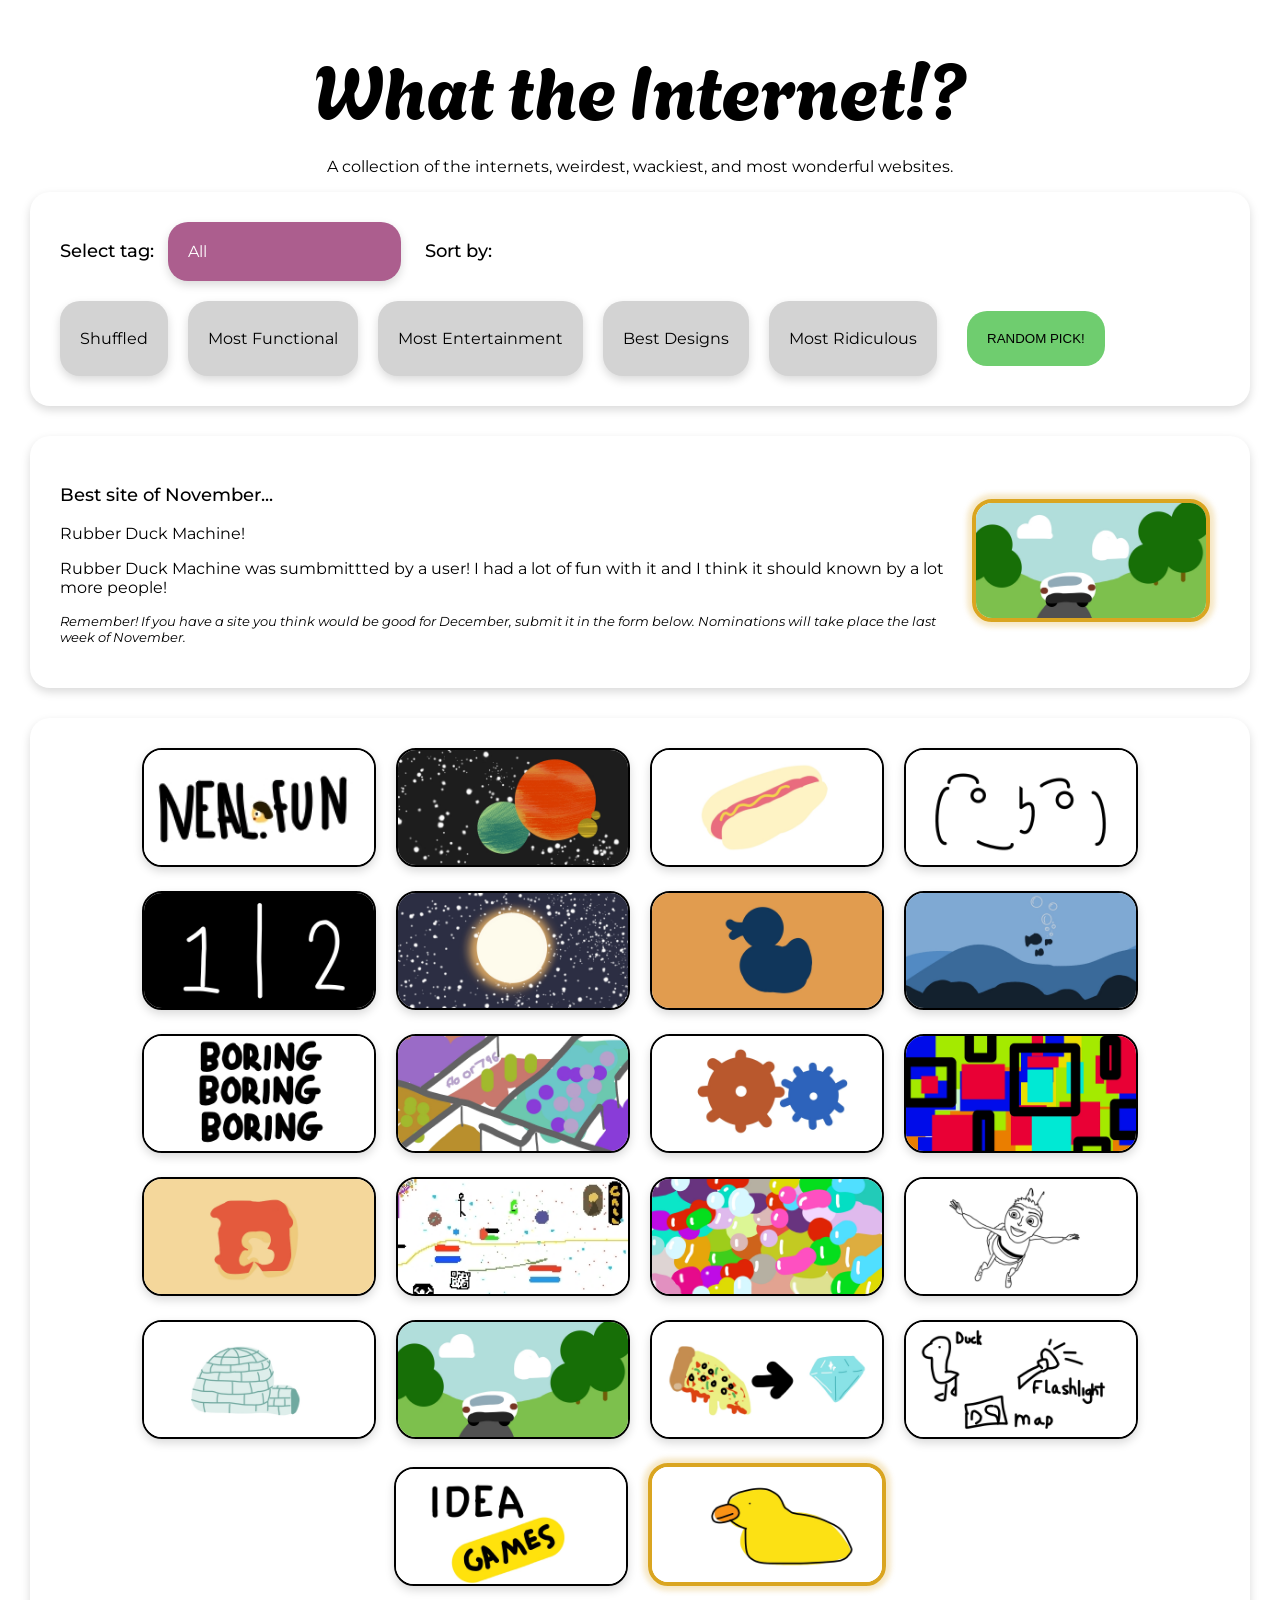
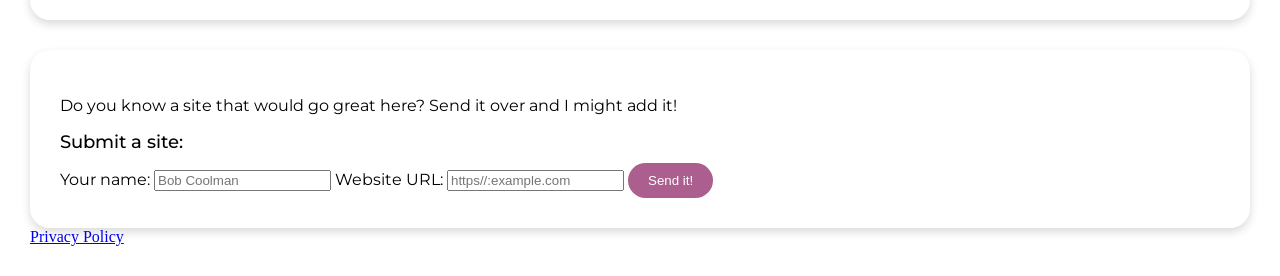
<file: index.html>
<!DOCTYPE html>
<html lang="en">
<head>
  <meta name="application-name" content="What the Internet!?">
  <meta name="google-site-verification" content="xIJvyCinccpT-JyWXJpyHIjzCegk_Mh9BdootaI_WNM" />
  <meta charset="UTF-8">
  <meta name="viewport" content="width=device-width, initial-scale=1.0">
  <meta name="description" content="A large collection of the weirdest, funniest, craziest, most interactive websites out there. Explore to see unique web games, beautiful designs, and all the crazy things on the internet.">
  <meta name="keywords" content="fun websites, weird websites, interactive websites, internet gems, viral websites, web games, creative websites, cool websites, online experiments">
  <title>Curated Weird & Interactive Websites | What the Internet!?</title>
  <link rel="stylesheet" href="stylesheet.css">
  <link rel="preconnect" href="https://fonts.googleapis.com">
  <link rel="preconnect" href="https://fonts.gstatic.com" crossorigin>
  <link href="https://fonts.googleapis.com/css2?family=Agbalumo&family=Montserrat:ital,wght@0,100..900;1,100..900&display=swap" rel="stylesheet">
  <meta property="og:type" content="website">
  <meta property="og:url" content="https://wise-beetle.github.io/what-the-internet/">
  <meta property="og:image" content="preview.png">
  <script defer src="https://cloud.umami.is/script.js" data-website-id="09bf31dd-2a19-4831-9b01-c5c25bb4469e"></script>
  <script type="application/ld+json">
  {
  "@context": "https://schema.org",
  "@type": "WebSite",
  "name": "What the Internet!?",
  "url": "https://wise-beetle.github.io/what-the-internet/"
  }
  </script>
  <link rel="canonical" href="https://wise-beetle.github.io/what-the-internet/">
</head>
<body id="body">


    <div id="hide" onclick="closeModal()">
    </div>
    <h1 id="name">What the Internet!?</h1>
    <p id="hero">A collection of the internets, weirdest, wackiest, and most wonderful websites.</p>
    <div id="filterMenu">
      <h5 id="selectTagText">Select tag:</h5>
      <select name="Tags" id="tagDropdown">
        <option value="All" select>All</option>
      </select>
      <h5 id="selectTagText">Sort by:</h5>
      <div id="sortByTags">
        <button class="sort" id="shuffleSort" onclick="sortWebsites('Shuffle')" >Shuffled</button>
        <button class="sort" id="functionSort" onclick="sortWebsites('Function')">Most Functional</button>
        <button class="sort" id="entertainmentSort" onclick="sortWebsites('Entertainment')">Most Entertainment</button>
        <button class="sort" id="designSort" onclick="sortWebsites('Design')">Best Designs</button>
        <button class="sort" id="ridiculousnessSort" onclick="sortWebsites('Ridiculous')">Most Ridiculous</button>
        <button id="random" onclick="openRandom()">RANDOM PICK!</button>
      </div>
    </div>
    <div id="featuredSite">
      <div>
        <h3>Best site of November...</h3>
        <p>Rubber Duck Machine!</p>
        <p>Rubber Duck Machine was sumbmittted by a user! I had a lot of fun with it and I think it should known by a lot more people!</p>
        <p style="font-size: smaller;"><i>Remember! If you have a site you think would be good for December, submit it in the form below. Nominations will take place the last week of November.</i></p>
      </div>
      <div id="featuredSiteLink">
      </div>


    </div>
    <div id="gallery">
    </div>
    <div id="lightbox">
        <div id="photo">
        </div>
        <h2 id="title" >Title</h2>
        <p id="description" >Description</p>
        <button id="visit">Visit site</button>
        <div id="ratingMenu">
          <h4><span id="rating">0.0</span>/10</h4>
          <ul>
            <li class="ratingblock" id="li1"></li>
            <li class="ratingblock" id="li2"></li>
            <li class="ratingblock" id="li3"></li>
            <li class="ratingblock" id="li4"></li>
            <li class="ratingblock" id="li5"></li>
            <li class="ratingblock" id="li6"></li>
            <li class="ratingblock" id="li7"></li>
            <li class="ratingblock" id="li8"></li>
            <li class="ratingblock" id="li9"></li>
            <li class="ratingblock" id="li10"></li>
          </ul>
          <div id="subratings">
            <div class="subratingBlocks">
              <h5>Function: <br><span id="function">0.0</span>/10</h5>
            </div>
            <div class="subratingBlocks">
              <h5>Entertainment: <br><span id="entertainment">0.0</span>/10</h5>
            </div>
            <div class="subratingBlocks">
              <h5>Design: <br><span id="design">0.0</span>/10</h5>
            </div>
            <div class="subratingBlocks">
              <h5>Ridiculousness: <br><span id="ridiculousness">0.0</span>/10</h5>
            </div>
          </div>
        </div>
        <div id="tagChipsHolder">

        </div>
      <p id="close" onclick="closeModal()">&times;</p>
    </div>

  <form method="POST" id="form">
    <div class="contact-intro">
      <p class="contact-description">
        Do you know a site that would go great here? Send it over and I might add it!
      </p>
      <h5 class="contact-title">Submit a site:</h5>
    </div>

    <input type="hidden" name="access_key" value="068979ef-b02e-4ca0-b72b-ab46307b77fb">
    <input type="hidden" name="subject" value="New Contact Form Submission from Web3Forms" />
    <input type="hidden" name="from_name" value="WhatTheInternetSubmissions" />

    <!-- Custom Form Data -->
    <label for="name" class="form-label">Your name:</label>
    <input type="text" name="name" placeholder="Bob Coolman" required>

    <label for="message" class="form-label">Website URL:</label>
    <input name="message" required placeholder="https//:example.com"></textarea>


    <button type="submit" id="sendButton">Send it!</button>

    <div id="result"></div>
  </form>

  <!--<a href="https://www.buymeacoffee.com/whattheinternet"><img src="https://img.buymeacoffee.com/button-api/?text=Buy me a coffee&emoji=&slug=whattheinternet&button_colour=FFDD00&font_colour=000000&font_family=Cookie&outline_colour=000000&coffee_colour=ffffff" /></a>--> 
  <a href="privacy.html">Privacy Policy</a>
</body>
</html>

<script>

let currentSortMethod = "Shuffle";

//copied code, dont understand it, dont mess with it...
function shuffle(arr) {
  const result = [...arr];
  for (let i = result.length - 1; i > 0; i--) {
    const j = Math.floor(Math.random() * (i + 1));
    [result[i], result[j]] = [result[j], result[i]]; // Swap elements
  }
  return result;
}

window.onload = function() {
    // Reset the form fields when the page loads
    document.getElementById("form").reset();
};

const form = document.getElementById('form');
const result = document.getElementById('result');

form.addEventListener('submit', function(e) {
  e.preventDefault();
  const formData = new FormData(form);
  const object = Object.fromEntries(formData);
  const json = JSON.stringify(object);
  result.innerHTML = "Please wait..."

    fetch('https://api.web3forms.com/submit', {
            method: 'POST',
            headers: {
                'Content-Type': 'application/json',
                'Accept': 'application/json'
            },
            body: json
        })
        .then(async (response) => {
            let json = await response.json();
            if (response.status == 200) {
                result.innerHTML = json.message;
            } else {
                console.log(response);
                result.innerHTML = json.message;
            }
        })
        .catch(error => {
            console.log(error);
            result.innerHTML = "Something went wrong!";
        })
        .then(function() {
            form.reset();
            setTimeout(() => {
                result.style.display = "none";
            }, 3000);
        });


});

//end of copied code. phew... thats confusing

let allWebsites = [
  {
    thumbnail: "Neal.jpg",
    name: "Neal.fun",
    description: "A collection of games designed by neal agarwal",
    function: 5,
    entertainment: 10,
    design: 10,
    ridiculousness: 9,
    url: "https://neal.fun",
    tags: ["Multi-game", "viral", "Game"],
    screenshots: ["neal1.png", "neal2.png", "neal3.png", "neal4.png", "neal5.png"],
    hash: "neal-fun",
    featured: false
  },
  {
    thumbnail: "Scale Of Universe.jpg",
    name: "The Scale of the Universe",
    description: "A brilliantly designed comparison of the objects in our universe",
    function: 10,
    entertainment: 9,
    design: 5,
    ridiculousness: 4,
    url: "https://scaleofuniverse.com/en",
    tags: ["Educational", "comparison"],
    screenshots: ["Screenshots/Scale/1.png", "Screenshots/Scale/2.png", "Screenshots/Scale/3.png"],
    hash: "the-scale-of-the-universe",
    featured: false
  },
  {
    thumbnail: "hot dog.jpg",
    name: "PICTUREOFHOTDOG.COM",
    description: "Literally exactly what you would think.",
    function: 1,
    entertainment: 6,
    design: 6,
    ridiculousness: 10,
    url: "https://www.pictureofhotdog.com",
    tags: ["Complete waste of time", "Funny"],
    screenshots: ["Screenshots/Hot Dog/1.png", "Screenshots/Hot Dog/2.png", "Screenshots/Hot Dog/3.png", "Screenshots/Hot Dog/4.png"],
    hash: "pictureofhotdog",
    featured: false
  },
  {
    thumbnail: "Emoticons.jpg",
    name: "Emoticon Hub",
    description: "All the emoticons you could ever wish for",
    function: 9,
    entertainment: 6,
    design: 9,
    ridiculousness: 5,
    url: "https://emoticonhub.com",
    tags: ["Copy & Paste", "Emoji's"],
    screenshots: ["Screenshots/Emoticon/1.png", "Screenshots/Emoticon/2.png", "Screenshots/Emoticon/3.png"],
    hash: "emoticon-hub",
    featured: false
  },
  {
    thumbnail: "scoreboard.jpg",
    name: "Scoreboardz",
    description: "A minimalistic way to keep score",
    function: 10,
    entertainment: 4,
    design: 10,
    ridiculousness: 3,
    url: "https://scoreboardz.com",
    tags: ["Score", "Functional", "Tally"],
    screenshots: ["Screenshots/Scoreboard/1.png", "Screenshots/Scoreboard/2.png", "Screenshots/scoreboard/3.png", "Screenshots/scoreboard/4.png"],
    hash: "scoreboardz",
    featured: false
  },
  {
    thumbnail: "pixel.jpg",
    name: "Pixel Thoughts",
    description: "A short custom meditation, that helps relive stress",
    function: 10,
    entertainment: 5,
    design: 10,
    ridiculousness: 1,
    url: "https://www.pixelthoughts.co",
    tags: ["Stress", "Mental Health", "Music", "Relax"],
    screenshots: ["Screenshots/pixel/1.png", "Screenshots/pixel/2.png", "Screenshots/pixel/3.png", "Screenshots/pixel/4.png", "Screenshots/pixel/5.png", "Screenshots/pixel/6.png"],
    hash: "pixel-thoughts",
    featured: false
  },
  {
    thumbnail: "optical.jpg",
    name: "Optical Toys",
    description: "A collection of the crziest optical illusions you can find.",
    function: 4,
    entertainment: 10,
    design: 9,
    ridiculousness: 6,
    url: "https://optical.toys",
    tags: ["Illusion", "Mind-game", "Crazy", "Puzzle"],
    screenshots: ["Screenshots/optical/1.png", "Screenshots/optical/2.png", "Screenshots/optical/3.png"],
    hash: "optical-toys",
    featured: false
  },
  {
    thumbnail: "ocean.jpg",
    name: "Oceean Image Bank",
    description: "A beautiful library of underwater photography",
    function: 5,
    entertainment: 7,
    design: 10,
    ridiculousness: 1,
    url: "https://oceanimagebank.theoceanagency.org",
    tags: ["Beautiful", "Educational", "Gallery", "Art"],
    screenshots: ["Screenshots/ocean/1.png", "Screenshots/ocean/2.png", "Screenshots/ocean/3.png"],
    hash: "ocean-image-bank",
    featured: false
  },
  {
    thumbnail: "broing.jpg",
    name: "Boring boring boring",
    description: "Just the word boring scrolling down the screen.",
    function: 1,
    entertainment: 5,
    design: 5,
    ridiculousness: 10,
    url: "https://boringboringboring.com",
    tags: ["Complete waste of time", "Funny", "Simple"],
    screenshots: ["Screenshots/boring/1.png"],
    hash: "boring-boring-boring",
    featured: false
  },
  {
    thumbnail: "floor.jpg",
    name: "Floor796",
    description: "A scrollable canvas of many animated illustrations interacting.",
    function: 4,
    entertainment: 8,
    design: 9,
    ridiculousness: 8,
    url: "https://boringboringboring.com",
    tags: ["Complete waste of time", "Funny", "Simple", "Art"],
    screenshots: ["Screenshots/Floor/1.png", "Screenshots/Floor/2.png", "Screenshots/Floor/3.png"],
    hash: "floor796",
    featured: false
  },
  {
    thumbnail: "chad.jpg",
    name: "Bartosz Ciechanowski",
    description: "A intricately designed site that explains complex topics using interactive diagrams and models.",
    function: 10,
    entertainment: 7,
    design: 9,
    ridiculousness: 4,
    url: "https://ciechanow.ski/archives/",
    tags: ["Educational", "Functional", "Simple"],
    screenshots: ["Screenshots/Bart/1.png", "Screenshots/Bart/2.png", "Screenshots/Bart/3.png", "Screenshots/Bart/4.png"],
    hash: "bartosz-ciechanowski",
    featured: false
  },
  {
    thumbnail: "million.jpg",
    name: "Million Dollar Homepage",
    description: "A place where you could buy one pixel of a homepage for $1. (now sold out)",
    function: 2,
    entertainment: 5,
    design: 3,
    ridiculousness: 9,
    url: "https://milliondollarhomepage.com",
    tags: ["Funny", "Gallery"],
    screenshots: ["Screenshots/Million/1.png", "Screenshots/Million/2.png"],
    hash: "million-dollar-homepage",
    featured: false
  },
  {
    thumbnail: "horg.jpg",
    name: "H.O.R.G.",
    description: "An introduction into the fasinating study of occlupanids and all of their counter parts.",
    function: 4,
    entertainment: 9,
    design: 6,
    ridiculousness: 10,
    url: "https://www.horg.com/horg/",
    tags: ["Funny", "Educational", "Simple", "Complete waste of time"],
    screenshots: ["Screenshots/HORG/1.png", "Screenshots/HORG/2.png", "Screenshots/HORG/3.png", "Screenshots/HORG/4.png"],
    hash: "horg",
    featured: false
  },
  {
    thumbnail: "million dollar art.jpg",
    name: "The Million Dollar Artwork",
    description: "You pay $1 to put a pixel on a canvas of one million pixels",
    function: 3,
    entertainment: 10,
    design: 8,
    ridiculousness: 9,
    url: "https://themilliondollardrawing.com",
    tags: ["Art", "Viral"],
    screenshots: ["Screenshots/The Million Dollar Artwork/1.png", "Screenshots/The Million Dollar Artwork/2.png", "Screenshots/The Million Dollar Artwork/3.png"],
    hash: "million-dollar-artwork",
    featured: false
  },
  {
    thumbnail: "nico.jpg",
    name: "Nicopowa",
    description: "A fluid simulation that cretes ripples in a pool of water when you click.",
    function: 4,
    entertainment: 6,
    design: 10,
    ridiculousness: 5,
    url: "https://nicopowa.github.io/ripples3/",
    tags: ["Beautiful", "Relax"],
    screenshots: ["Screenshots/Nicopowa/1.png", "Screenshots/Nicopowa/2.png"],
    hash: "nicopowa",
    featured: false
  },
  {
    thumbnail: "The free movie.jpg",
    name: "The FREE Movie",
    description: "The finished result of 1000's of people drawing a movie one frame at a time.",
    function: 4,
    entertainment: 9,
    design: 5,
    ridiculousness: 9,
    url: "https://thefreemovie.buzz",
    tags: ["Funny", "Art"],
    screenshots: ["Screenshots/The Free Movie/1.png", "Screenshots/The Free Movie/2.png", "Screenshots/The Free Movie/3.png"],
    hash: "the-free-movie",
    featured: false
  },
  {
    thumbnail: "igloo.jpg",
    name: "IGLOO",
    description: "A very over the top buisness portfolio.",
    function: 6,
    entertainment: 7,
    design: 10,
    ridiculousness: 5,
    url: "https://www.igloo.inc",
    tags: ["Beautiful", "Art", "Gallery"],
    screenshots: ["Screenshots/Igloo/1.png", "Screenshots/Igloo/2.png", "Screenshots/Igloo/3.png"],
    hash: "igloo ",
    featured: false
  },
  {
    thumbnail: "slowroads.jpg",
    name: "Slow Roads",
    description: "A beautifully designed driving simulator that you can play right in your browser",
    function: 6,
    entertainment: 10,
    design: 8,
    ridiculousness: 5,
    url: "https://slowroads.io",
    tags: ["Simple", "Relax", "Game"],
    screenshots: ["Screenshots/Slow Roads/1.png", "Screenshots/Slow Roads/2.png", "Screenshots/Slow Roads/3.png", "Screenshots/Slow Roads/4.png"],
    hash: "slow-roads",
    featured: false
  },
  {
    thumbnail: "alch.jpg",
    name: "The Alchemist's Cookbook",
    description: "My own site! A collection of humourous scientific recipes.",
    function: 7,
    entertainment: 9,
    design: 5,
    ridiculousness: 10,
    url: "https://wise-beetle.github.io/TheAlchemistsCookbook/",
    tags: ["Funny", "Simple", "Complete waste of time", "Educational"],
    screenshots: ["Screenshots/Alchemist/1.png", "Screenshots/Alchemist/2.png"],
    hash: "the-alchemists-logbook",
    featured: false
  },
  {
    thumbnail: "quick.jpg",
    name: "Quick, draw!",
    description: "A Google labs experiment, you draw different objects in a short time ",
    function: 4,
    entertainment: 9,
    design: 8,
    ridiculousness: 7,
    url: "https://quickdraw.withgoogle.com/",
    tags: ["Art", "Simple", "Complete waste of time", "Funny"],
    screenshots: ["Screenshots/Quick Draw/1.png", "Screenshots/Quick Draw/2.png", "Screenshots/Quick Draw/3.png", "Screenshots/Quick Draw/4.png"],
    hash: "quick-draw",
    featured: false
  },
  {
    thumbnail: "idea.jpg",
    name: "Idea games",
    description: "My favorite site like Neal.fun, A gallery of funny internet games",
    function: 3,
    entertainment: 10,
    design: 9,
    ridiculousness: 8,
    url: "https://www.ideagames.fun",
    tags: ["Simple", "Complete waste of time", "Funny", "Gallery"],
    screenshots: ["Screenshots/Idea Games/1.png", "Screenshots/Idea Games/2.png", "Screenshots/Idea Games/3.png"],
    hash: "quick-draw",
    featured: false
  },
  {
    thumbnail: "duck.jpg",
    name: "Rubber Duck Machine",
    description: "A site where the entire world works together to make rubber ducks.",
    function: 2,
    entertainment: 7,
    design: 8,
    ridiculousness: 10,
    url: "https://distractory.com/rubber-duck-machine/",
    tags: ["Simple", "Complete waste of time", "Funny", "Relax"],
    screenshots: ["Screenshots/Rubber/1.png", "Screenshots/Rubber/2.png"],
    hash: "rubber-duck-machine",
    featured: true
  }  
]

function drawTagChips(selcetedSite){

  const tagChipsHolder = document.getElementById("tagChipsHolder");
  tagChipsHolder.replaceChildren();
  for (let i = 0; i < selcetedSite.tags.length; i++){
    const newTag = document.createElement("p");
    newTag.textContent = selcetedSite.tags[i];
    newTag.className = "tagChip"
    tagChipsHolder.append(newTag)
  }
  
}

function drawFeaturedSite (featuredSite)
{
  document.getElementById("featuredSiteLink").replaceChildren();  
  const thumbnail = document.createElement('img');
  const galleryDiv = document.getElementById("featuredSiteLink");
  
  galleryDiv.appendChild(thumbnail);
  function clickedThumbnail() {
    renderCard(displayGallery[featuredSite])
  }
  thumbnail.addEventListener('click', clickedThumbnail);

  thumbnail.src = displayGallery[featuredSite].thumbnail;
  thumbnail.alt = displayGallery[featuredSite].name;
  thumbnail.className = "featuredLink"; 

}

let displayGallery = [];


function getOverallRating(whatSite){
  const overallRating = Math.round((whatSite.function + whatSite.entertainment + whatSite.design + whatSite.ridiculousness)/4)
  return overallRating;
}


for (let i=0; i < allWebsites.length; i++){
  displayGallery.push(allWebsites[i])
}
// let allWebsites = [nealFun, scaleOfSpace, hotDog, emoticon, scoreboard, pixelThoughts, optical]

let unflatTags = [];

function renderTagDropdown(){
  unflatTags = [];
  for (let i = 0; i < allWebsites.length; i++){
    unflatTags.push(allWebsites[i].tags)
  }
  const tags = [...new Set(unflatTags.flat())]
  const dropdown = document.getElementById("tagDropdown");

  for (let i = 0; i < tags.length; i++){
    const newTag = new Option(tags[i]);
    dropdown.add(newTag);
  }
}
renderTagDropdown();

function checkTags(){
  displayGallery = [];
  renderThumbnails();
  let tagDropdown = document.getElementById("tagDropdown");
  const selectedTag = tagDropdown.value;
  for (let i=0; i < allWebsites.length; i++){
    if (allWebsites[i].tags.includes(selectedTag)){
      displayGallery.push(allWebsites[i])
    }
    if (selectedTag == "All"){
      displayGallery.push(allWebsites[i])
    }
  }
  renderThumbnails();
  sortWebsites(currentSortMethod)
}

const tagSelectMenu = document.getElementById("tagDropdown")

tagSelectMenu.addEventListener("change", checkTags)




// Open the Modal
let index = 0;

function renderCard(site) {
  for (let i = 0; i < site.screenshots.length; i++){
    const slideshow = document.getElementById('photo');
    const screenshot = document.createElement('img');
    slideshow.appendChild(screenshot);
    screenshot.className = "screenshot";
    document.getElementsByClassName("screenshot").item(i).src = ""
    document.getElementsByClassName("screenshot").item(i).src= site.screenshots[i];
  } 
  document.getElementById("lightbox").style.display = "block";

  document.getElementById("hide").style.display = "block";
  document.getElementById("title").innerHTML = site.name;
  document.getElementById("description").innerHTML = site.description;
  document.getElementById("function").innerHTML = site.function;
  document.getElementById("entertainment").innerHTML = site.entertainment;
  document.getElementById("design").innerHTML = site.design;
  document.getElementById("ridiculousness").innerHTML = site.ridiculousness;
  document.getElementById("rating").innerHTML = getOverallRating(site);
  history.replaceState(null, "", "#" + site.hash);
  document.getElementById('visit').onclick = function() {
    window.open(site.url, "_blank")
  }
  drawScore(getOverallRating(site));
  drawTagChips(site)

}
function drawScore (score){

  let listItems = [
    document.getElementById("li1"),
    document.getElementById("li2"),
    document.getElementById("li3"),
    document.getElementById("li4"),
    document.getElementById("li5"),
    document.getElementById("li6"),
    document.getElementById("li7"),
    document.getElementById("li8"),
    document.getElementById("li9"),
    document.getElementById("li10")
  ]
  for (let i= 0; i < listItems.length; i++){
    listItems[i].style.backgroundColor = "lightgrey"
  }
  for (let i = 0; i < score; i++){
    listItems[i].style.backgroundColor = "rgb(111, 205, 111)";
  }

}


function renderThumbnails() {
  drawFeaturedSite(displayGallery.findIndex(user => user.name === "Slow Roads"))
  document.getElementById("gallery").replaceChildren();
  for (let i = 0; i < displayGallery.length; i++) {
    

    const thumbnail = document.createElement('img');
    const galleryDiv = document.getElementById("gallery");
    
    galleryDiv.appendChild(thumbnail);
    function clickedThumbnail() {
      renderCard(displayGallery[i])
    }
    thumbnail.addEventListener('click', clickedThumbnail);

    thumbnail.src = displayGallery[i].thumbnail;
    thumbnail.alt = displayGallery[i].name;

    if(displayGallery[i].featured)
    {
      thumbnail.className = "featuredLink";
    } else{
      thumbnail.className = "link"; 
    }
  }
}

function openRandom(){
  let arrayLength = displayGallery.length;
  let randomIndex = Math.floor(Math.random() * arrayLength);
  renderCard(displayGallery[randomIndex]);
}

renderThumbnails();

// Close the Modal
function closeModal() {
  document.getElementById("lightbox").scrollTo(0,0);
  document.getElementById("photo").scrollTo(0,0);
  document.getElementById("lightbox").style.display = "none";
  document.getElementById("hide").style.display = "none";
  window.location.hash = ""
  const gallery = document.getElementById("photo");
  gallery.replaceChildren();
}

function sortWebsites(sortMethod) {
  if (sortMethod == "Shuffle") {
    console.log(shuffle(displayGallery))
    displayGallery = shuffle(displayGallery);
    renderThumbnails();
    currentSortMethod = "Shuffle";
    let sortButtons = document.getElementsByClassName("sort");
    for (let i = 0; i < sortButtons.length; i++) {
      sortButtons[i].style.backgroundColor = "lightgrey"
      sortButtons[i].style.color = "black"
    }
    document.getElementById("shuffleSort").style.backgroundColor = "rgb(172, 94, 142)"
    document.getElementById("shuffleSort").style.color = "white";
  }
  if (sortMethod == "Function"){
    displayGallery.sort((a, b) => b.function - a.function);
    renderThumbnails();
    currentSortMethod = "Function";
    let sortButtons = document.getElementsByClassName("sort");
    for (let i = 0; i < sortButtons.length; i++) {
      sortButtons[i].style.backgroundColor = "lightgrey"
      sortButtons[i].style.color = "black"
    }
    document.getElementById("functionSort").style.backgroundColor = "rgb(172, 94, 142)"
    document.getElementById("functionSort").style.color = "white";
  }
  if (sortMethod == "Entertainment") {
    displayGallery.sort((a, b) => b.entertainment - a.entertainment);
    renderThumbnails();
    currentSortMethod = "Entertainment";

    let sortButtons = document.getElementsByClassName("sort");
    for (let i = 0; i < sortButtons.length; i++) {
      sortButtons[i].style.backgroundColor = "lightgrey"
      sortButtons[i].style.color = "black"
    }
    document.getElementById("entertainmentSort").style.backgroundColor = "rgb(172, 94, 142)"
    document.getElementById("entertainmentSort").style.color = "white";
  }
  if (sortMethod == "Design") {
    displayGallery.sort((a, b) => b.design - a.design);
    renderThumbnails();
    currentSortMethod = "Design";
    let sortButtons = document.getElementsByClassName("sort");
    for (let i = 0; i < sortButtons.length; i++) {
      sortButtons[i].style.backgroundColor = "lightgrey"
      sortButtons[i].style.color = "black"      
    }
    document.getElementById("designSort").style.backgroundColor = "rgb(172, 94, 142)"
    document.getElementById("designSort").style.color = "white";
  }
  if (sortMethod == "Ridiculous") {
    displayGallery.sort((a, b) => b.ridiculousness - a.ridiculousness);
    renderThumbnails();
    currentSortMethod = "Ridiculous";
    let sortButtons = document.getElementsByClassName("sort");
    for (let i = 0; i < sortButtons.length; i++) {
      sortButtons[i].style.backgroundColor = "lightgrey"
      sortButtons[i].style.color = "black"      
    }
    document.getElementById("ridiculousnessSort").style.backgroundColor = "rgb(172, 94, 142)";
    document.getElementById("ridiculousnessSort").style.color = "white";
    
  }
}

window.addEventListener("load", handleRoute);
window.addEventListener("hashchange", handleRoute);

function handleRoute() {
  const hash = window.location.hash.replace("#", "");

  const site = allWebsites.find(s => s.hash === hash);

  if (site) {
    renderCard(site);
  }
}
</script>
</file>
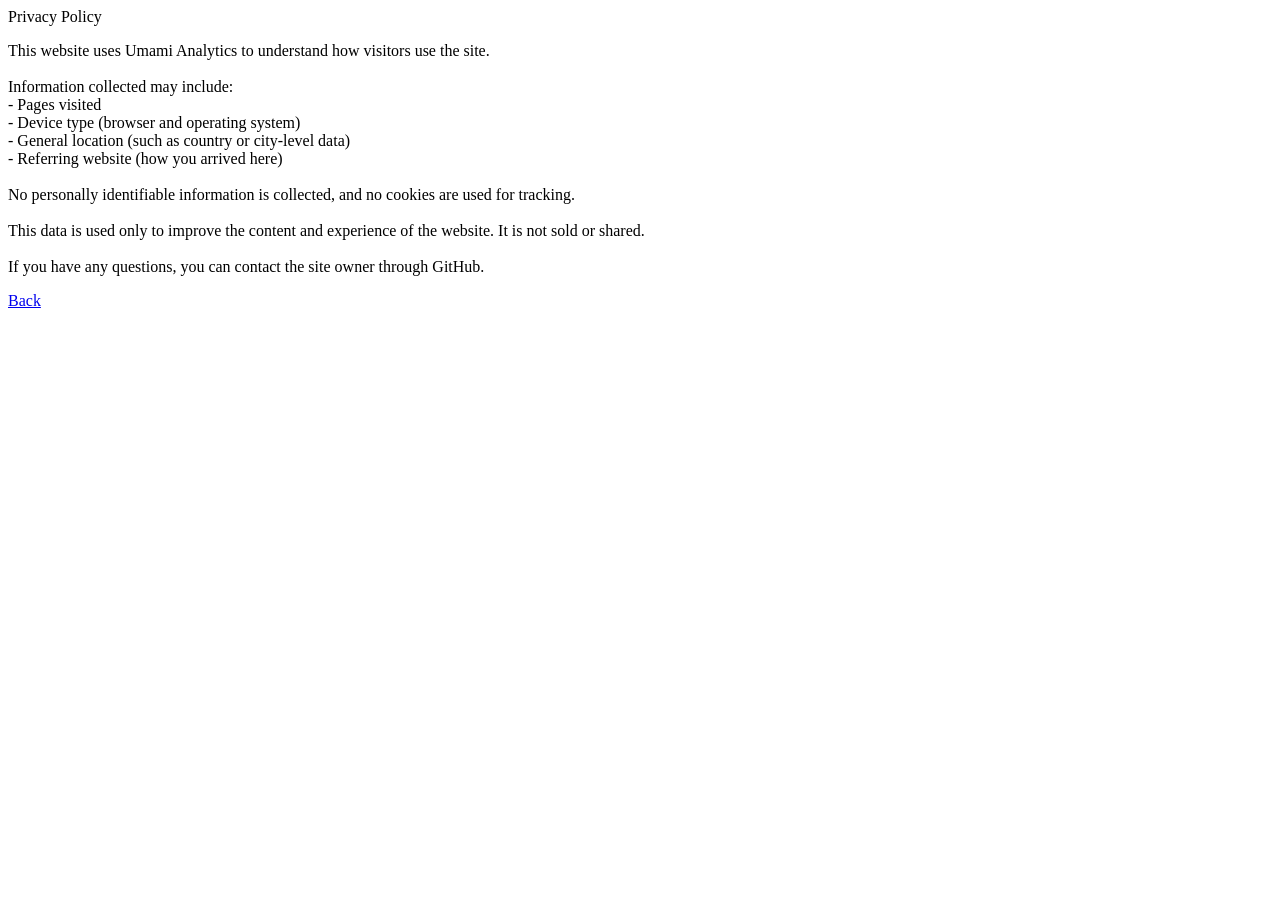
<file: privacy.html>
<!DOCTYPE html>
<html lang="en">
<head>
    <meta charset="UTF-8">
    <meta name="viewport" content="width=device-width, initial-scale=1.0">
    <title>Document</title>
</head>
<body>
    <summary>Privacy Policy</summary>
    <p>
        This website uses Umami Analytics to understand how visitors use the site.<br><br>

        Information collected may include: <br>
        - Pages visited <br>
        - Device type (browser and operating system) <br>
        - General location (such as country or city-level data) <br>
        - Referring website (how you arrived here)<br><br>

        No personally identifiable information is collected, and no cookies are used for tracking.<br><br>

        This data is used only to improve the content and experience of the website. It is not sold or shared.<br><br>

        If you have any questions, you can contact the site owner through GitHub.
    </p>
    <a href="index.html">Back</a>
    
</body>
</html>
</file>
<file: stylesheet.css>
#lightbox {
    position: fixed;
    top: 50%;
    left: 50%;
    transform: translate(-50%, -50%);
    background-color: white;
    width: 60%;
    height: 80%;
    padding: 20px;

    display: none;
    z-index: 2;
    overflow-x: hidden;
    overflow-y: auto;

    border-radius: 20px;

}
#lightbox * {
  box-sizing: border-box; /* Includes padding/borders in the element's width */
  max-width: 100%;        /* Forces elements to shrink to fit the lightbox */
}

#hide{
    position: fixed;
    width: 100vw;
    height: 100vh;
    background-color: black;

    opacity: .2;
    z-index: 1;
    display: none;
    inset: 0;
    backdrop-filter: blur(5px);
}
body{
    margin: 0;
    padding: 30px;
}
.link{
    width: 230px;
    height: 115px;
    border-radius: 20px;
    border: 2px solid black;
    cursor: pointer;
    margin: 10px;
    box-shadow: 0px 4px 10px rgba(0, 0, 0, 0.15);
  transition: transform 0.2s ease, box-shadow 0.2s ease;

}
.link:hover{
    box-shadow: 0px 4px 10px rgba(0, 0, 0, 0.15);
    transform: translate(4px, 4px);
}
.cartoon-button:active {
  transform: translate(8px, 8px);
    box-shadow: 0px 4px 10px rgba(0, 0, 0, 0.15);
}
#photo{

    width: 100%;
    height: 40%;
    background-color: lightgrey;
    overflow-x: auto;
    white-space: nowrap;
    padding: 20px;
    border-radius: 20px;
}
.screenshot{
    box-shadow: 0px 4px 10px rgba(0, 0, 0, 0.15);
    margin: 10px;

    top: 50%;
    bottom: 50%;
    height: 90%;
    object-fit: contain;
    display: inline-block;
    border-radius: 20px;
}
#close{
    margin-top: 5px;
    margin-right: 30px;
    position: absolute;
    top: 0;
    right: 0;
    background-color: palevioletred;

    border: 2px solid rgb(40, 21, 27);

    border-radius: 50px;
    padding-top: 5px;
    padding-left: 10px;
    padding-right: 10px;
    padding-bottom: 5px;

    color: rgb(40, 21, 27);
    cursor: pointer;

}
#title{
    margin: 20px;
    margin-left: 40px;
}
#description{
    margin-left: 40px;

}
#visit{
    position: absolute;
    cursor: pointer;
    background-color: rgb(172, 94, 142);
    width: 150px;
    height: 80px;
    color: white;
    text-decoration: none;
    border: none;
    border-radius: 20px;
    top: 50%;
    bottom: 50%;
    right: 35px;
    transition: background-color 0.2s ease;
    font-family: "Montserrat", sans-serif;
    font-optical-sizing: auto;
    font-weight: 400;
    font-style: normal;
    font-size: large;
}
#visit:hover{
    background-color: rgb(128, 70, 106);
}
#ratingMenu {
    width: auto;
    padding: 20px;
    height: auto;
    border-radius: 20px;
    box-shadow: 0px 4px 10px rgba(0, 0, 0, 0.15);
    margin-top: 0px;
    margin-bottom: 0px;
    margin-left: 20px;
    margin-right: 20px;
}
h1{
    font-family: "Agbalumo", system-ui;
    font-weight: 400;
    font-style: normal;
    font-size: 75px; 
}
h2{
    font-family: "Agbalumo", system-ui;
    font-weight: 400;
    font-style: normal;
    font-size: 60px;
}
#name{
    width: auto;
    margin: 0 auto;
    text-align: center;
}

#gallery{
    background-color: white;
    padding: 20px;
    border-radius: 20px;
    box-shadow: 0px 4px 10px rgba(0, 0, 0, 0.15);
    text-align: center;
}

p{
    font-family: "Montserrat", sans-serif;
    font-optical-sizing: auto;
    font-weight: 400;
    font-style: normal;
}
.ratingblock{
    width: 300px;
    height: 20px;
    background-color: lightgray;
    border-radius: 20px;
    display: grid;
    justify-content: center;
    align-items: center;

}
ul{
    width: 90%;
    list-style-type: none;
    padding: 0;
    margin: 0 auto;
    display: flex;
    gap: 5px;
}
h4{
    font-family: "Montserrat", sans-serif;
    font-optical-sizing: auto;
    font-weight: 700;
    font-style: normal;
    font-size: larger;
    width: 40px;
    margin: 0 auto;
    margin-bottom: 20px;


}
h5 {
    font-family: "Montserrat", sans-serif;
    font-optical-sizing: auto;
    font-weight: 500;
    font-style: normal;
    font-size: large;
}
#subratings{
    text-align: center;
    width: 100%;
    align-items: center;
}
.subratingBlocks{
    
    background-color: rgba(211, 211, 211, 0.497);
    width: 350px;
    padding: 20px;
    display: inline-flex;
    height: 100px;
    margin: 0;
    margin-top: 20px;
    margin-right: 10px;
    border-radius: 20px;
    align-items: center;
    justify-content: center;
}
.tagChip{
    background-color: rgb(172, 94, 142);
    width: auto;
    padding: 20px;
    border-radius: 20px;
    display: inline-block;
    margin-left: 20px;
    color: white;
}
#tagDropdown{
    padding: 20px;
    margin: 10px;
    background-color: rgb(172, 94, 142);
    color: white;
    border-radius: 20px;
    font-family: "Montserrat", sans-serif;
    font-optical-sizing: auto;
    font-weight: 400;
    font-style: normal;
    font-size: medium;
    -webkit-appearance: none;
    -moz-appearance: none;
    appearance: none;
    border: none;
    box-shadow: 0px 4px 10px rgba(0, 0, 0, 0.15);
    cursor: pointer;
    
}
#filterMenu{
    background-color: white;
    padding: 20px;
    border-radius: 20px;
    box-shadow: 0px 4px 10px rgba(0, 0, 0, 0.15);
    margin-bottom: 20px;
}
#selectTagText{
    margin: 0;
    margin-left: 10px;
    padding: 0;
    display: inline;
}
#sortByTags{
    display: inline-flex;

}
.sort{
    display: inline-block;
    width: auto;

    padding: 20px;

    padding: 20px;
    margin: 10px;
    background-color: lightgray;
    color: black;
    font-family: "Montserrat", sans-serif;
    font-optical-sizing: auto;
    font-weight: 400;
    font-style: normal;
    font-size: medium;
    border: none;
    border-radius: 20px;
    box-shadow: 0px 4px 10px rgba(0, 0, 0, 0.15);
    cursor: pointer;
}
#random{
    border-radius: 20px;
    margin: 20px;
    border: none;
    background-color: rgb(111, 205, 111);
    padding: 20px;
    cursor: pointer;
}
#random:hover{
    background-color: rgb(89, 165, 89);
}
#hero{
    text-align: center;
}
#form{
    display: flexbox;
    margin-top: 30px;
    background-color: white;
    padding: 30px;
    border-radius: 20px;
    box-shadow: 0px 4px 10px rgba(0, 0, 0, 0.15);
}
.contact-title{
    margin-top: 10px;
    margin-bottom: 10px;
}
.form-label{
    display: inline;
    font-family: "Montserrat", sans-serif;
    font-optical-sizing: auto;
    font-weight: 400;
    font-style: normal;
    font-size: medium;
}
#sendButton{
    background-color: rgb(172, 94, 142);
    border: none;
    border-radius: 20px;
    color: white;
    padding: 10px 20px;
}
#sendButton:hover{
    background-color: rgb(128, 70, 106);
}
#featuredSite{
    display: flexbox;
    margin-top: 30px;
    margin-bottom: 30px;
    background-color: white;
    padding: 30px;
    border-radius: 20px;
    box-shadow: 0px 4px 10px rgba(0, 0, 0, 0.15);

}

@media (max-width: 1000px) {
    h1 {font-size: xx-large;}
    #sortByTags {
        display: flex;         /* Switches container from horizontal to flex layout */
        flex-direction: column; /* Force-stacks all child buttons vertically */
        gap: 10px;             /* Adds clean, reliable mobile spacing between buttons */
    }
    
    .sort {
        width: 100%;           /* Stretches the buttons to fill the mobile width */
        margin: 0;             /* Resets old desktop margins that might skew alignment */
    }
    #visit {
        position: static;
        display: block;
        width: 100%;
        padding: 20px;
        margin: 20px 0;
        box-sizing: border-box;
    }
    #title{
        font-size: large;
        text-align: center;
    }
    #featuredSite{
        flex-direction: column;
    }

}
.featuredLink{
    width: 230px;
    height: 115px;
    border-radius: 20px;
    border: 4px solid goldenrod;
    cursor: pointer;
    margin: 10px;
    box-shadow: 0px 0 5px 5px rgba(218, 165, 32, 0.25);
    transition: transform 0.2s ease, box-shadow 0.2s ease;

}
.featuredLink:hover{
    box-shadow: 0px 4px 10px rgba(0, 0, 0, 0.15);
    transform: translate(4px, 4px);
}
#featuredSite{
    display: flex;
    align-items: center;
}
h3{
    font-family: "Montserrat", sans-serif;
    font-optical-sizing: auto;
    font-weight: 500;
    font-style: normal;
    font-size: large;
}
</file>
